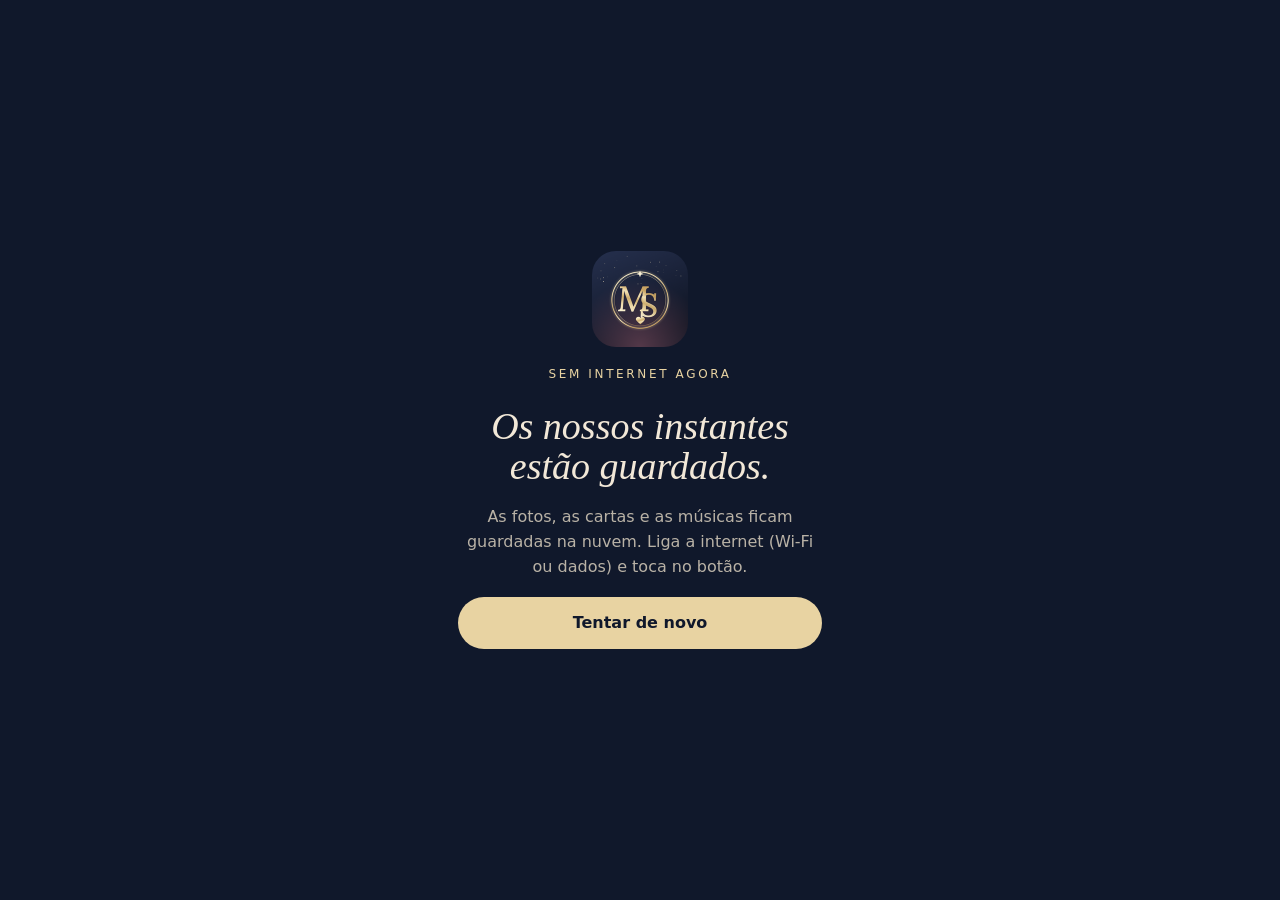
<file: offline.html>
<!doctype html>
<html lang="pt-BR">
<head>
  <meta charset="utf-8">
  <meta name="viewport" content="width=device-width, initial-scale=1, viewport-fit=cover">
  <meta name="theme-color" content="#10182b">
  <meta name="robots" content="noindex, nofollow">
  <title>Sem internet · Nossos Instantes</title>
  <link rel="icon" href="./icones/favicon-48.png" type="image/png">
  <link rel="stylesheet" href="./css/base.css">
  <style>
    body { background: #10182b; }
    .offline {
      min-height: 100vh;
      min-height: 100dvh;
      max-width: 420px;
      margin: 0 auto;
      padding: calc(32px + env(safe-area-inset-top)) 28px calc(32px + env(safe-area-inset-bottom));
      display: flex;
      flex-direction: column;
      align-items: center;
      justify-content: center;
      gap: 18px;
      text-align: center;
    }
    .offline img { width: 96px; height: 96px; border-radius: 24px; }
    .offline h1 { margin: 6px 0 0; }
    .offline p { margin: 0; line-height: 1.55; }
  </style>
</head>
<body>
  <main class="offline">
    <img src="./icones/icone-192.png" alt="">
    <p class="rotulo">Sem internet agora</p>
    <h1 class="titulo titulo--italico titulo-m">Os nossos instantes estão guardados.</h1>
    <p class="texto-2">As fotos, as cartas e as músicas ficam guardadas na nuvem. Liga a internet (Wi-Fi ou dados) e toca no botão.</p>
    <button class="botao botao--primario botao--largo" type="button" onclick="location.href='./'">Tentar de novo</button>
  </main>
</body>
</html>
</file>
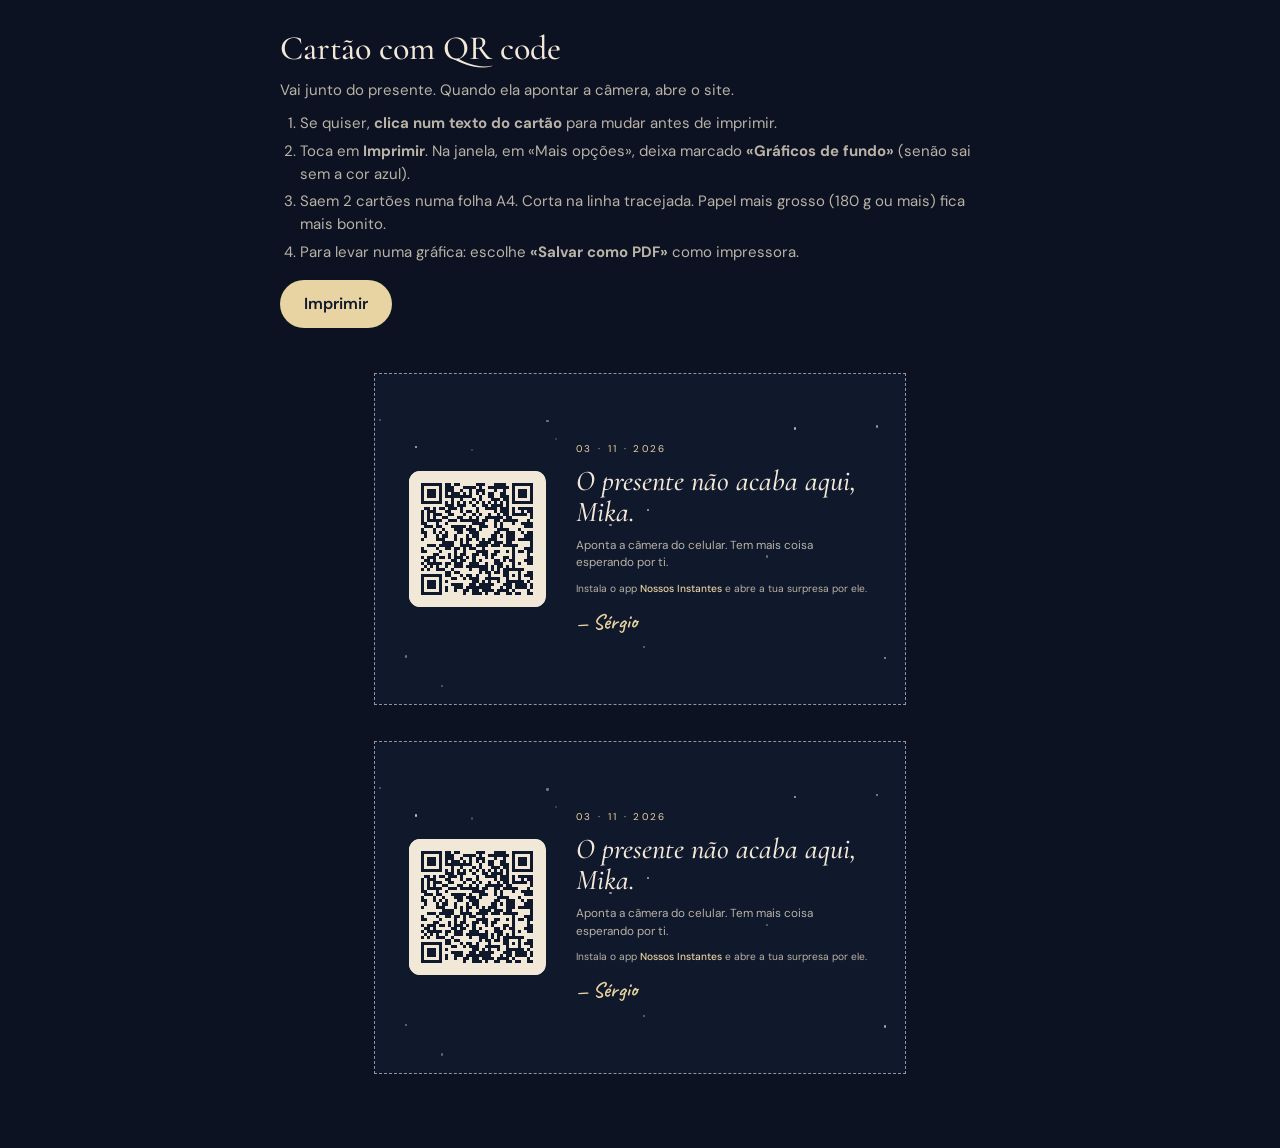
<file: painel/cartao-qr.html>
<!doctype html>
<html lang="pt-BR">
<head>
  <meta charset="utf-8">
  <meta name="viewport" content="width=device-width, initial-scale=1">
  <meta name="robots" content="noindex, nofollow">
  <title>Cartão com QR · para imprimir</title>
  <link rel="icon" href="../icones/favicon-48.png" type="image/png">
  <link rel="preconnect" href="https://fonts.googleapis.com">
  <link rel="preconnect" href="https://fonts.gstatic.com" crossorigin>
  <link href="https://fonts.googleapis.com/css2?family=Cormorant+Garamond:ital,wght@0,500;0,600;1,500&family=DM+Sans:wght@400;500;600&family=Caveat:wght@600&display=swap" rel="stylesheet">
  <style>
    :root { --noite: #10182b; --champanhe: #e8d3a2; --marfim: #f2e8d8; --texto-2: #b9b2a6; --vinho: #462c3a; }
    * { box-sizing: border-box; }
    html { -webkit-print-color-adjust: exact; print-color-adjust: exact; }
    body { margin: 0; background: #0c1222; color: var(--marfim); font-family: "DM Sans", system-ui, sans-serif; }

    .guia { max-width: 760px; margin: 0 auto; padding: 28px 20px 8px; display: flex; flex-direction: column; gap: 10px; }
    .guia h1 { margin: 0; font-family: "Cormorant Garamond", Georgia, serif; font-weight: 500; font-size: 34px; }
    .guia p, .guia li { margin: 0; color: var(--texto-2); line-height: 1.55; font-size: 15px; }
    .guia ol { margin: 0; padding-left: 20px; display: flex; flex-direction: column; gap: 4px; }
    .guia button { align-self: flex-start; margin-top: 6px; min-height: 48px; padding: 0 24px; border: 0; border-radius: 999px; background: var(--champanhe); color: var(--noite); font: 600 16px "DM Sans", sans-serif; cursor: pointer; }

    .folha { display: flex; flex-direction: column; align-items: center; gap: 10mm; padding: 10mm 0 20mm; }

    /* O cartão: 14 × 8,75 cm (cabe em envelope comum) */
    .cartao {
      width: 140mm; height: 87.5mm;
      background: var(--noite);
      color: var(--marfim);
      display: flex; align-items: center; gap: 8mm;
      padding: 0 9mm;
      outline: 0.2mm dashed #8e95a6;      /* linha de corte */
      outline-offset: 0;
      position: relative;
      overflow: hidden;
    }
    .estrela { position: absolute; width: 0.6mm; height: 0.6mm; border-radius: 50%; background: var(--marfim); }
    .qr { width: 36mm; height: 36mm; flex-shrink: 0; border-radius: 3mm; overflow: hidden; background: var(--marfim); position: relative; z-index: 1; }
    .qr svg { display: block; width: 100%; height: 100%; }
    .textos { display: flex; flex-direction: column; gap: 2.6mm; position: relative; z-index: 1; min-width: 0; }
    .data { margin: 0; font-size: 2.6mm; letter-spacing: 0.24em; text-transform: uppercase; color: var(--champanhe); }
    .titulo { margin: 0; font-family: "Cormorant Garamond", Georgia, serif; font-style: italic; font-weight: 500; font-size: 7.6mm; line-height: 1.08; }
    .texto { margin: 0; font-size: 3.1mm; line-height: 1.5; color: var(--texto-2); }
    .app { margin: 0; font-size: 2.7mm; line-height: 1.45; color: var(--texto-2); }
    .app strong { color: var(--champanhe); font-weight: 500; }
    .assinatura { margin: 1mm 0 0; font-family: "Caveat", cursive; font-weight: 600; font-size: 5.6mm; color: var(--champanhe); transform: rotate(-2deg); transform-origin: left; }

    [contenteditable]:hover { outline: 1px dashed rgba(232, 211, 162, 0.5); outline-offset: 2px; }
    [contenteditable]:focus { outline: 1px solid var(--champanhe); outline-offset: 2px; }

    @page { size: A4 portrait; margin: 12mm; }
    @media print {
      body { background: #fff; }
      .guia { display: none; }
      .folha { padding: 0; gap: 12mm; }
      [contenteditable] { outline: none !important; }
    }
    @media screen and (max-width: 600px) {
      .folha { zoom: 0.62; }
    }
  </style>
</head>
<body>
  <section class="guia">
    <h1>Cartão com QR code</h1>
    <p>Vai junto do presente. Quando ela apontar a câmera, abre o site.</p>
    <ol>
      <li>Se quiser, <strong>clica num texto do cartão</strong> para mudar antes de imprimir.</li>
      <li>Toca em <strong>Imprimir</strong>. Na janela, em «Mais opções», deixa marcado <strong>«Gráficos de fundo»</strong> (senão sai sem a cor azul).</li>
      <li>Saem 2 cartões numa folha A4. Corta na linha tracejada. Papel mais grosso (180 g ou mais) fica mais bonito.</li>
      <li>Para levar numa gráfica: escolhe <strong>«Salvar como PDF»</strong> como impressora.</li>
    </ol>
    <button type="button" onclick="window.print()">Imprimir</button>
  </section>

  <main class="folha" id="folha"></main>

  <template id="modelo">
    <article class="cartao">
      <div class="qr" aria-label="QR code que abre o site"><svg xmlns="http://www.w3.org/2000/svg" viewBox="0 0 45 45" shape-rendering="crispEdges" role="img" aria-label="QR code"><rect width="45" height="45" fill="#F2E8D8"/><path d="M4 4h1v1h-1zM5 4h1v1h-1zM6 4h1v1h-1zM7 4h1v1h-1zM8 4h1v1h-1zM9 4h1v1h-1zM10 4h1v1h-1zM12 4h1v1h-1zM13 4h1v1h-1zM15 4h1v1h-1zM16 4h1v1h-1zM22 4h1v1h-1zM23 4h1v1h-1zM24 4h1v1h-1zM28 4h1v1h-1zM29 4h1v1h-1zM30 4h1v1h-1zM31 4h1v1h-1zM34 4h1v1h-1zM35 4h1v1h-1zM36 4h1v1h-1zM37 4h1v1h-1zM38 4h1v1h-1zM39 4h1v1h-1zM40 4h1v1h-1zM4 5h1v1h-1zM10 5h1v1h-1zM12 5h1v1h-1zM13 5h1v1h-1zM14 5h1v1h-1zM18 5h1v1h-1zM19 5h1v1h-1zM20 5h1v1h-1zM21 5h1v1h-1zM23 5h1v1h-1zM26 5h1v1h-1zM27 5h1v1h-1zM28 5h1v1h-1zM29 5h1v1h-1zM30 5h1v1h-1zM31 5h1v1h-1zM32 5h1v1h-1zM34 5h1v1h-1zM40 5h1v1h-1zM4 6h1v1h-1zM6 6h1v1h-1zM7 6h1v1h-1zM8 6h1v1h-1zM10 6h1v1h-1zM12 6h1v1h-1zM13 6h1v1h-1zM14 6h1v1h-1zM17 6h1v1h-1zM20 6h1v1h-1zM22 6h1v1h-1zM23 6h1v1h-1zM24 6h1v1h-1zM28 6h1v1h-1zM31 6h1v1h-1zM34 6h1v1h-1zM36 6h1v1h-1zM37 6h1v1h-1zM38 6h1v1h-1zM40 6h1v1h-1zM4 7h1v1h-1zM6 7h1v1h-1zM7 7h1v1h-1zM8 7h1v1h-1zM10 7h1v1h-1zM12 7h1v1h-1zM14 7h1v1h-1zM15 7h1v1h-1zM16 7h1v1h-1zM18 7h1v1h-1zM20 7h1v1h-1zM22 7h1v1h-1zM24 7h1v1h-1zM26 7h1v1h-1zM27 7h1v1h-1zM30 7h1v1h-1zM31 7h1v1h-1zM34 7h1v1h-1zM36 7h1v1h-1zM37 7h1v1h-1zM38 7h1v1h-1zM40 7h1v1h-1zM4 8h1v1h-1zM6 8h1v1h-1zM7 8h1v1h-1zM8 8h1v1h-1zM10 8h1v1h-1zM12 8h1v1h-1zM13 8h1v1h-1zM14 8h1v1h-1zM15 8h1v1h-1zM16 8h1v1h-1zM17 8h1v1h-1zM18 8h1v1h-1zM19 8h1v1h-1zM20 8h1v1h-1zM23 8h1v1h-1zM26 8h1v1h-1zM27 8h1v1h-1zM30 8h1v1h-1zM31 8h1v1h-1zM32 8h1v1h-1zM34 8h1v1h-1zM36 8h1v1h-1zM37 8h1v1h-1zM38 8h1v1h-1zM40 8h1v1h-1zM4 9h1v1h-1zM10 9h1v1h-1zM14 9h1v1h-1zM17 9h1v1h-1zM21 9h1v1h-1zM23 9h1v1h-1zM27 9h1v1h-1zM28 9h1v1h-1zM29 9h1v1h-1zM31 9h1v1h-1zM32 9h1v1h-1zM34 9h1v1h-1zM40 9h1v1h-1zM4 10h1v1h-1zM5 10h1v1h-1zM6 10h1v1h-1zM7 10h1v1h-1zM8 10h1v1h-1zM9 10h1v1h-1zM10 10h1v1h-1zM12 10h1v1h-1zM14 10h1v1h-1zM16 10h1v1h-1zM18 10h1v1h-1zM20 10h1v1h-1zM22 10h1v1h-1zM24 10h1v1h-1zM26 10h1v1h-1zM28 10h1v1h-1zM30 10h1v1h-1zM32 10h1v1h-1zM34 10h1v1h-1zM35 10h1v1h-1zM36 10h1v1h-1zM37 10h1v1h-1zM38 10h1v1h-1zM39 10h1v1h-1zM40 10h1v1h-1zM12 11h1v1h-1zM13 11h1v1h-1zM14 11h1v1h-1zM16 11h1v1h-1zM17 11h1v1h-1zM18 11h1v1h-1zM21 11h1v1h-1zM24 11h1v1h-1zM25 11h1v1h-1zM27 11h1v1h-1zM28 11h1v1h-1zM29 11h1v1h-1zM30 11h1v1h-1zM32 11h1v1h-1zM5 12h1v1h-1zM6 12h1v1h-1zM8 12h1v1h-1zM10 12h1v1h-1zM11 12h1v1h-1zM13 12h1v1h-1zM14 12h1v1h-1zM15 12h1v1h-1zM17 12h1v1h-1zM22 12h1v1h-1zM25 12h1v1h-1zM26 12h1v1h-1zM27 12h1v1h-1zM28 12h1v1h-1zM30 12h1v1h-1zM31 12h1v1h-1zM32 12h1v1h-1zM34 12h1v1h-1zM36 12h1v1h-1zM37 12h1v1h-1zM38 12h1v1h-1zM39 12h1v1h-1zM40 12h1v1h-1zM4 13h1v1h-1zM6 13h1v1h-1zM7 13h1v1h-1zM8 13h1v1h-1zM12 13h1v1h-1zM13 13h1v1h-1zM17 13h1v1h-1zM19 13h1v1h-1zM20 13h1v1h-1zM22 13h1v1h-1zM28 13h1v1h-1zM30 13h1v1h-1zM31 13h1v1h-1zM32 13h1v1h-1zM34 13h1v1h-1zM37 13h1v1h-1zM39 13h1v1h-1zM40 13h1v1h-1zM4 14h1v1h-1zM6 14h1v1h-1zM8 14h1v1h-1zM9 14h1v1h-1zM10 14h1v1h-1zM13 14h1v1h-1zM14 14h1v1h-1zM18 14h1v1h-1zM21 14h1v1h-1zM23 14h1v1h-1zM26 14h1v1h-1zM29 14h1v1h-1zM31 14h1v1h-1zM32 14h1v1h-1zM34 14h1v1h-1zM35 14h1v1h-1zM36 14h1v1h-1zM37 14h1v1h-1zM38 14h1v1h-1zM40 14h1v1h-1zM4 15h1v1h-1zM6 15h1v1h-1zM8 15h1v1h-1zM11 15h1v1h-1zM12 15h1v1h-1zM16 15h1v1h-1zM17 15h1v1h-1zM20 15h1v1h-1zM22 15h1v1h-1zM25 15h1v1h-1zM26 15h1v1h-1zM27 15h1v1h-1zM28 15h1v1h-1zM29 15h1v1h-1zM30 15h1v1h-1zM32 15h1v1h-1zM33 15h1v1h-1zM40 15h1v1h-1zM4 16h1v1h-1zM6 16h1v1h-1zM7 16h1v1h-1zM8 16h1v1h-1zM9 16h1v1h-1zM10 16h1v1h-1zM13 16h1v1h-1zM14 16h1v1h-1zM15 16h1v1h-1zM17 16h1v1h-1zM18 16h1v1h-1zM19 16h1v1h-1zM20 16h1v1h-1zM21 16h1v1h-1zM22 16h1v1h-1zM24 16h1v1h-1zM25 16h1v1h-1zM28 16h1v1h-1zM29 16h1v1h-1zM31 16h1v1h-1zM32 16h1v1h-1zM33 16h1v1h-1zM34 16h1v1h-1zM35 16h1v1h-1zM39 16h1v1h-1zM4 17h1v1h-1zM5 17h1v1h-1zM9 17h1v1h-1zM12 17h1v1h-1zM21 17h1v1h-1zM22 17h1v1h-1zM23 17h1v1h-1zM24 17h1v1h-1zM28 17h1v1h-1zM30 17h1v1h-1zM34 17h1v1h-1zM37 17h1v1h-1zM38 17h1v1h-1zM39 17h1v1h-1zM40 17h1v1h-1zM5 18h1v1h-1zM6 18h1v1h-1zM7 18h1v1h-1zM9 18h1v1h-1zM10 18h1v1h-1zM14 18h1v1h-1zM15 18h1v1h-1zM16 18h1v1h-1zM17 18h1v1h-1zM18 18h1v1h-1zM20 18h1v1h-1zM23 18h1v1h-1zM24 18h1v1h-1zM25 18h1v1h-1zM28 18h1v1h-1zM30 18h1v1h-1zM38 18h1v1h-1zM39 18h1v1h-1zM40 18h1v1h-1zM4 19h1v1h-1zM8 19h1v1h-1zM11 19h1v1h-1zM15 19h1v1h-1zM16 19h1v1h-1zM17 19h1v1h-1zM19 19h1v1h-1zM20 19h1v1h-1zM21 19h1v1h-1zM23 19h1v1h-1zM29 19h1v1h-1zM30 19h1v1h-1zM31 19h1v1h-1zM32 19h1v1h-1zM36 19h1v1h-1zM4 20h1v1h-1zM5 20h1v1h-1zM8 20h1v1h-1zM10 20h1v1h-1zM12 20h1v1h-1zM16 20h1v1h-1zM17 20h1v1h-1zM20 20h1v1h-1zM21 20h1v1h-1zM22 20h1v1h-1zM28 20h1v1h-1zM29 20h1v1h-1zM32 20h1v1h-1zM33 20h1v1h-1zM34 20h1v1h-1zM37 20h1v1h-1zM39 20h1v1h-1zM40 20h1v1h-1zM5 21h1v1h-1zM9 21h1v1h-1zM11 21h1v1h-1zM12 21h1v1h-1zM15 21h1v1h-1zM19 21h1v1h-1zM21 21h1v1h-1zM22 21h1v1h-1zM27 21h1v1h-1zM28 21h1v1h-1zM30 21h1v1h-1zM32 21h1v1h-1zM33 21h1v1h-1zM34 21h1v1h-1zM38 21h1v1h-1zM39 21h1v1h-1zM40 21h1v1h-1zM4 22h1v1h-1zM9 22h1v1h-1zM10 22h1v1h-1zM11 22h1v1h-1zM15 22h1v1h-1zM17 22h1v1h-1zM19 22h1v1h-1zM20 22h1v1h-1zM22 22h1v1h-1zM24 22h1v1h-1zM26 22h1v1h-1zM27 22h1v1h-1zM28 22h1v1h-1zM32 22h1v1h-1zM33 22h1v1h-1zM34 22h1v1h-1zM36 22h1v1h-1zM37 22h1v1h-1zM38 22h1v1h-1zM39 22h1v1h-1zM40 22h1v1h-1zM11 23h1v1h-1zM12 23h1v1h-1zM13 23h1v1h-1zM14 23h1v1h-1zM17 23h1v1h-1zM19 23h1v1h-1zM23 23h1v1h-1zM24 23h1v1h-1zM25 23h1v1h-1zM26 23h1v1h-1zM28 23h1v1h-1zM29 23h1v1h-1zM30 23h1v1h-1zM32 23h1v1h-1zM33 23h1v1h-1zM40 23h1v1h-1zM6 24h1v1h-1zM7 24h1v1h-1zM8 24h1v1h-1zM10 24h1v1h-1zM11 24h1v1h-1zM12 24h1v1h-1zM13 24h1v1h-1zM14 24h1v1h-1zM17 24h1v1h-1zM18 24h1v1h-1zM19 24h1v1h-1zM20 24h1v1h-1zM22 24h1v1h-1zM23 24h1v1h-1zM24 24h1v1h-1zM25 24h1v1h-1zM27 24h1v1h-1zM28 24h1v1h-1zM29 24h1v1h-1zM31 24h1v1h-1zM32 24h1v1h-1zM33 24h1v1h-1zM34 24h1v1h-1zM35 24h1v1h-1zM40 24h1v1h-1zM4 25h1v1h-1zM9 25h1v1h-1zM12 25h1v1h-1zM13 25h1v1h-1zM15 25h1v1h-1zM16 25h1v1h-1zM18 25h1v1h-1zM20 25h1v1h-1zM21 25h1v1h-1zM24 25h1v1h-1zM34 25h1v1h-1zM38 25h1v1h-1zM39 25h1v1h-1zM40 25h1v1h-1zM4 26h1v1h-1zM5 26h1v1h-1zM10 26h1v1h-1zM15 26h1v1h-1zM18 26h1v1h-1zM22 26h1v1h-1zM23 26h1v1h-1zM24 26h1v1h-1zM25 26h1v1h-1zM28 26h1v1h-1zM29 26h1v1h-1zM32 26h1v1h-1zM34 26h1v1h-1zM36 26h1v1h-1zM37 26h1v1h-1zM39 26h1v1h-1zM40 26h1v1h-1zM8 27h1v1h-1zM9 27h1v1h-1zM13 27h1v1h-1zM15 27h1v1h-1zM17 27h1v1h-1zM18 27h1v1h-1zM21 27h1v1h-1zM22 27h1v1h-1zM24 27h1v1h-1zM25 27h1v1h-1zM27 27h1v1h-1zM28 27h1v1h-1zM34 27h1v1h-1zM39 27h1v1h-1zM4 28h1v1h-1zM6 28h1v1h-1zM7 28h1v1h-1zM8 28h1v1h-1zM10 28h1v1h-1zM11 28h1v1h-1zM13 28h1v1h-1zM15 28h1v1h-1zM16 28h1v1h-1zM17 28h1v1h-1zM19 28h1v1h-1zM21 28h1v1h-1zM25 28h1v1h-1zM27 28h1v1h-1zM31 28h1v1h-1zM32 28h1v1h-1zM34 28h1v1h-1zM39 28h1v1h-1zM40 28h1v1h-1zM5 29h1v1h-1zM6 29h1v1h-1zM8 29h1v1h-1zM14 29h1v1h-1zM15 29h1v1h-1zM17 29h1v1h-1zM18 29h1v1h-1zM21 29h1v1h-1zM23 29h1v1h-1zM28 29h1v1h-1zM29 29h1v1h-1zM31 29h1v1h-1zM33 29h1v1h-1zM34 29h1v1h-1zM38 29h1v1h-1zM39 29h1v1h-1zM40 29h1v1h-1zM4 30h1v1h-1zM6 30h1v1h-1zM7 30h1v1h-1zM8 30h1v1h-1zM9 30h1v1h-1zM10 30h1v1h-1zM12 30h1v1h-1zM13 30h1v1h-1zM15 30h1v1h-1zM16 30h1v1h-1zM17 30h1v1h-1zM20 30h1v1h-1zM21 30h1v1h-1zM22 30h1v1h-1zM25 30h1v1h-1zM28 30h1v1h-1zM29 30h1v1h-1zM30 30h1v1h-1zM34 30h1v1h-1zM36 30h1v1h-1zM39 30h1v1h-1zM40 30h1v1h-1zM5 31h1v1h-1zM7 31h1v1h-1zM9 31h1v1h-1zM12 31h1v1h-1zM15 31h1v1h-1zM16 31h1v1h-1zM17 31h1v1h-1zM19 31h1v1h-1zM20 31h1v1h-1zM21 31h1v1h-1zM22 31h1v1h-1zM23 31h1v1h-1zM24 31h1v1h-1zM25 31h1v1h-1zM27 31h1v1h-1zM29 31h1v1h-1zM30 31h1v1h-1zM32 31h1v1h-1zM34 31h1v1h-1zM4 32h1v1h-1zM6 32h1v1h-1zM9 32h1v1h-1zM10 32h1v1h-1zM11 32h1v1h-1zM14 32h1v1h-1zM20 32h1v1h-1zM23 32h1v1h-1zM24 32h1v1h-1zM25 32h1v1h-1zM27 32h1v1h-1zM29 32h1v1h-1zM31 32h1v1h-1zM32 32h1v1h-1zM33 32h1v1h-1zM34 32h1v1h-1zM35 32h1v1h-1zM36 32h1v1h-1zM37 32h1v1h-1zM12 33h1v1h-1zM13 33h1v1h-1zM15 33h1v1h-1zM16 33h1v1h-1zM23 33h1v1h-1zM25 33h1v1h-1zM26 33h1v1h-1zM28 33h1v1h-1zM29 33h1v1h-1zM31 33h1v1h-1zM32 33h1v1h-1zM36 33h1v1h-1zM39 33h1v1h-1zM40 33h1v1h-1zM4 34h1v1h-1zM5 34h1v1h-1zM6 34h1v1h-1zM7 34h1v1h-1zM8 34h1v1h-1zM9 34h1v1h-1zM10 34h1v1h-1zM12 34h1v1h-1zM13 34h1v1h-1zM17 34h1v1h-1zM19 34h1v1h-1zM20 34h1v1h-1zM22 34h1v1h-1zM26 34h1v1h-1zM31 34h1v1h-1zM32 34h1v1h-1zM34 34h1v1h-1zM36 34h1v1h-1zM38 34h1v1h-1zM39 34h1v1h-1zM40 34h1v1h-1zM4 35h1v1h-1zM10 35h1v1h-1zM14 35h1v1h-1zM15 35h1v1h-1zM18 35h1v1h-1zM20 35h1v1h-1zM21 35h1v1h-1zM22 35h1v1h-1zM25 35h1v1h-1zM26 35h1v1h-1zM27 35h1v1h-1zM28 35h1v1h-1zM29 35h1v1h-1zM32 35h1v1h-1zM36 35h1v1h-1zM40 35h1v1h-1zM4 36h1v1h-1zM6 36h1v1h-1zM7 36h1v1h-1zM8 36h1v1h-1zM10 36h1v1h-1zM12 36h1v1h-1zM21 36h1v1h-1zM22 36h1v1h-1zM24 36h1v1h-1zM26 36h1v1h-1zM29 36h1v1h-1zM32 36h1v1h-1zM33 36h1v1h-1zM34 36h1v1h-1zM35 36h1v1h-1zM36 36h1v1h-1zM37 36h1v1h-1zM39 36h1v1h-1zM4 37h1v1h-1zM6 37h1v1h-1zM7 37h1v1h-1zM8 37h1v1h-1zM10 37h1v1h-1zM14 37h1v1h-1zM15 37h1v1h-1zM16 37h1v1h-1zM17 37h1v1h-1zM20 37h1v1h-1zM21 37h1v1h-1zM23 37h1v1h-1zM24 37h1v1h-1zM25 37h1v1h-1zM26 37h1v1h-1zM27 37h1v1h-1zM31 37h1v1h-1zM32 37h1v1h-1zM33 37h1v1h-1zM35 37h1v1h-1zM36 37h1v1h-1zM37 37h1v1h-1zM38 37h1v1h-1zM40 37h1v1h-1zM4 38h1v1h-1zM6 38h1v1h-1zM7 38h1v1h-1zM8 38h1v1h-1zM10 38h1v1h-1zM12 38h1v1h-1zM15 38h1v1h-1zM16 38h1v1h-1zM17 38h1v1h-1zM19 38h1v1h-1zM20 38h1v1h-1zM21 38h1v1h-1zM22 38h1v1h-1zM23 38h1v1h-1zM24 38h1v1h-1zM25 38h1v1h-1zM26 38h1v1h-1zM30 38h1v1h-1zM32 38h1v1h-1zM33 38h1v1h-1zM35 38h1v1h-1zM36 38h1v1h-1zM37 38h1v1h-1zM38 38h1v1h-1zM40 38h1v1h-1zM4 39h1v1h-1zM10 39h1v1h-1zM12 39h1v1h-1zM15 39h1v1h-1zM18 39h1v1h-1zM19 39h1v1h-1zM21 39h1v1h-1zM22 39h1v1h-1zM24 39h1v1h-1zM25 39h1v1h-1zM26 39h1v1h-1zM27 39h1v1h-1zM29 39h1v1h-1zM30 39h1v1h-1zM31 39h1v1h-1zM32 39h1v1h-1zM34 39h1v1h-1zM39 39h1v1h-1zM4 40h1v1h-1zM5 40h1v1h-1zM6 40h1v1h-1zM7 40h1v1h-1zM8 40h1v1h-1zM9 40h1v1h-1zM10 40h1v1h-1zM18 40h1v1h-1zM21 40h1v1h-1zM22 40h1v1h-1zM23 40h1v1h-1zM25 40h1v1h-1zM28 40h1v1h-1zM29 40h1v1h-1zM32 40h1v1h-1zM33 40h1v1h-1zM35 40h1v1h-1zM36 40h1v1h-1zM39 40h1v1h-1zM40 40h1v1h-1z" fill="#10182B"/></svg></div>
      <div class="textos">
        <p class="data" contenteditable="true" spellcheck="false" data-campo="data">03 · 11 · 2026</p>
        <p class="titulo" contenteditable="true" spellcheck="false" data-campo="titulo">O presente não acaba aqui, Mika.</p>
        <p class="texto" contenteditable="true" spellcheck="false" data-campo="texto">Aponta a câmera do celular. Tem mais coisa esperando por ti.</p>
        <p class="app" contenteditable="true" spellcheck="false" data-campo="app">Instala o app <strong>Nossos Instantes</strong> e abre a tua surpresa por ele.</p>
        <p class="assinatura" contenteditable="true" spellcheck="false" data-campo="assinatura">— Sérgio</p>
      </div>
    </article>
  </template>

  <script>
    // Dois cartões iguais: o que for editado num aparece no outro também.
    var folha = document.getElementById("folha");
    var modelo = document.getElementById("modelo");
    for (var i = 0; i < 2; i++) folha.appendChild(modelo.content.cloneNode(true));
    // estrelinhas (sempre nos mesmos lugares)
    var semente = 7351297;
    function acaso() { semente = (semente * 16807) % 2147483647; return (semente - 1) / 2147483646; }
    var posicoes = [];
    for (var k = 0; k < 18; k++) posicoes.push([acaso() * 100, acaso() * 100, 0.25 + acaso() * 0.55]);
    document.querySelectorAll(".cartao").forEach(function (cartao) {
      posicoes.forEach(function (p) {
        var e = document.createElement("span");
        e.className = "estrela";
        e.style.left = p[0] + "%"; e.style.top = p[1] + "%"; e.style.opacity = p[2];
        cartao.insertBefore(e, cartao.firstChild);
      });
    });
    document.querySelectorAll("[data-campo]").forEach(function (campo) {
      campo.addEventListener("input", function () {
        document.querySelectorAll('[data-campo="' + campo.dataset.campo + '"]').forEach(function (outro) {
          if (outro !== campo) outro.innerHTML = campo.innerHTML;
        });
      });
    });
  </script>
</body>
</html>
</file>
<file: css/base.css>
/* =====================================================================
   Entre Mil Instantes · base.css
   Cores, fontes e peças comuns do site dela e do painel.
   ===================================================================== */

/* ---------- Cores e medidas ---------- */
:root {
  /* fundos */
  --meia-noite: #10182b;      /* fundo principal */
  --meia-noite-2: #141c30;    /* cartões e campos */
  --meia-noite-3: #1b2540;    /* destaques e espaços de foto */
  --azul-noite: #24304d;      /* retrospectiva 3 */
  --painel-fundo: #0c1222;    /* fundo do painel */

  /* cores de destaque */
  --champanhe: #e8d3a2;       /* botões e detalhes dourados */
  --marfim: #f2e8d8;          /* texto principal */
  --vinho: #462c3a;           /* acentos emocionais */
  --vinho-2: #5c3a4c;

  /* textos e linhas */
  --texto-2: #b9b2a6;         /* texto de apoio */
  --texto-3: #8e95a6;         /* texto discreto */
  --linha: #2e3955;
  --linha-2: #3a4560;

  /* avisos */
  --erro: #e9a5a5;
  --certo: #a8d5b5;

  /* fontes */
  --fonte-titulo: "Cormorant Garamond", Georgia, "Times New Roman", serif;
  --fonte-texto: "DM Sans", system-ui, -apple-system, "Segoe UI", Roboto, sans-serif;

  /* medidas */
  --raio: 14px;
  --raio-grande: 22px;
  --largura-tela: 480px;
  --toque: 44px;              /* menor área de toque */

  /* movimento */
  --rapido: 200ms;
  --medio: 450ms;
  --lento: 700ms;
  --suave: cubic-bezier(0.22, 1, 0.36, 1);
}

/* ---------- Base ---------- */
*,
*::before,
*::after {
  box-sizing: border-box;
}

html {
  -webkit-text-size-adjust: 100%;
  text-size-adjust: 100%;
}

/* ---------------------------------------------------------------------
   Barrinha de rolar: fininha, dourada e quase transparente, para sumir
   no fundo de cada tela. Cada tela pode trocar a cor com
   --rolagem-cor (ex.: na carta ela vira uma fita vinho).
   --------------------------------------------------------------------- */
:root {
  --rolagem-cor: rgba(232, 211, 162, 0.22);
  --rolagem-cor-forte: rgba(232, 211, 162, 0.45);
  scrollbar-color: var(--rolagem-cor) transparent;
}

* {
  scrollbar-width: thin;
}

::-webkit-scrollbar {
  width: 8px;
  height: 8px;
}

::-webkit-scrollbar-track,
::-webkit-scrollbar-corner {
  background: transparent;
}

::-webkit-scrollbar-thumb {
  border: 2px solid transparent;
  border-radius: 999px;
  background: var(--rolagem-cor) padding-box;
}

::-webkit-scrollbar-thumb:hover {
  background-color: var(--rolagem-cor-forte);
}

::-webkit-scrollbar-button {
  display: none;
  width: 0;
  height: 0;
}

body {
  margin: 0;
  min-height: 100vh;
  min-height: 100dvh;
  background: var(--meia-noite);
  color: var(--marfim);
  font-family: var(--fonte-texto);
  font-size: 16px;
  line-height: 1.5;
  -webkit-font-smoothing: antialiased;
  -webkit-tap-highlight-color: transparent;
}

img,
svg,
video,
canvas,
audio {
  display: block;
  max-width: 100%;
}

h1,
h2,
h3,
p {
  margin: 0;
}

button,
input,
textarea,
select {
  font: inherit;
  color: inherit;
}

button {
  cursor: pointer;
}

button:disabled {
  cursor: not-allowed;
}

a {
  color: var(--champanhe);
}

:focus-visible {
  outline: 2px solid var(--champanhe);
  outline-offset: 3px;
}

/* Títulos recebem foco só para leitores de tela: sem contorno visível. */
[tabindex="-1"]:focus {
  outline: none;
}

/* ---------- Tela: uma "tela de celular" centralizada ---------- */
.tela {
  position: relative;
  width: 100%;
  max-width: var(--largura-tela);
  min-height: 100vh;
  min-height: 100dvh;
  margin: 0 auto;
  padding:
    calc(24px + env(safe-area-inset-top))
    24px
    calc(28px + env(safe-area-inset-bottom));
  display: flex;
  flex-direction: column;
  overflow: hidden;
}

.tela--centro {
  justify-content: center;
  align-items: center;
  text-align: center;
}

/* ---------- Céu estrelado ---------- */
.estrelas {
  position: absolute;
  inset: 0;
  pointer-events: none;
  overflow: hidden;
}

.estrela {
  position: absolute;
  width: 2px;
  height: 2px;
  border-radius: 50%;
  background: var(--marfim);
  opacity: 0.5;
  animation: brilhar 4s ease-in-out infinite;
}

@keyframes brilhar {
  0%,
  100% { opacity: 0.25; }
  50%  { opacity: 0.8; }
}

/* ---------- Textos ---------- */
.rotulo {
  font-size: 12px;
  letter-spacing: 0.22em;
  text-transform: uppercase;
  color: var(--champanhe);
}

.titulo {
  font-family: var(--fonte-titulo);
  font-weight: 500;
  line-height: 1.05;
}

.titulo--italico {
  font-style: italic;
}

.titulo-g { font-size: clamp(36px, 10vw, 44px); }
.titulo-m { font-size: clamp(30px, 8.5vw, 38px); }

.texto-2 { color: var(--texto-2); }
.texto-3 { color: var(--texto-3); }
.texto-p { font-size: 14px; }

/* ---------- Botões ---------- */
.botao {
  display: inline-flex;
  align-items: center;
  justify-content: center;
  gap: 8px;
  min-height: 52px;
  padding: 0 24px;
  border: 1px solid transparent;
  border-radius: 999px;
  background: transparent;
  font-size: 16px;
  font-weight: 600;
  text-decoration: none;
  transition:
    transform var(--rapido) var(--suave),
    background-color var(--rapido),
    opacity var(--rapido);
}

.botao:active:not(:disabled) {
  transform: scale(0.98);
}

.botao--primario {
  background: var(--champanhe);
  color: var(--meia-noite);
}

.botao--contorno {
  border-color: var(--champanhe);
  color: var(--champanhe);
}

.botao--fantasma {
  border-color: var(--linha-2);
  color: var(--marfim);
  font-weight: 500;
}

.botao--largo {
  width: 100%;
}

.botao:disabled {
  background: #2a3550;
  border-color: transparent;
  color: var(--texto-3);
}

.botao-icone {
  display: inline-flex;
  align-items: center;
  justify-content: center;
  width: var(--toque);
  height: var(--toque);
  padding: 0;
  border: 0;
  border-radius: 50%;
  background: transparent;
  color: var(--marfim);
}

/* ---------- Campos ---------- */
.campo-grupo {
  display: flex;
  flex-direction: column;
  gap: 8px;
}

.campo-rotulo {
  font-size: 13px;
  color: var(--texto-2);
}

.campo {
  width: 100%;
  min-height: 52px;
  padding: 0 16px;
  border: 1px solid var(--linha);
  border-radius: var(--raio);
  background: var(--meia-noite-2);
  color: var(--marfim);
  font-size: 16px; /* 16px evita o zoom automático do iPhone */
  transition: border-color var(--rapido);
}

.campo::placeholder {
  color: var(--texto-3);
}

.campo:focus {
  outline: none;
  border-color: var(--champanhe);
}

.campo--erro {
  border-color: var(--erro);
}

textarea.campo {
  padding: 12px 16px;
  line-height: 1.5;
  resize: none;
}

.aviso-erro {
  font-size: 13px;
  color: var(--erro);
}

/* ---------- Cartões ---------- */
.cartao {
  border-radius: var(--raio);
  background: var(--meia-noite-2);
  border: 1px solid #263150;
}

/* ---------- Acessibilidade e utilitários ---------- */
.sr-only {
  position: absolute;
  width: 1px;
  height: 1px;
  padding: 0;
  margin: -1px;
  overflow: hidden;
  clip: rect(0 0 0 0);
  white-space: nowrap;
  border: 0;
}

[hidden] {
  display: none !important;
}

/* Quem pediu menos movimento no celular não vê animações. */
@media (prefers-reduced-motion: reduce) {
  *,
  *::before,
  *::after {
    animation-duration: 0.01ms !important;
    animation-iteration-count: 1 !important;
    transition-duration: 0.01ms !important;
    scroll-behavior: auto !important;
  }
}
</file>
